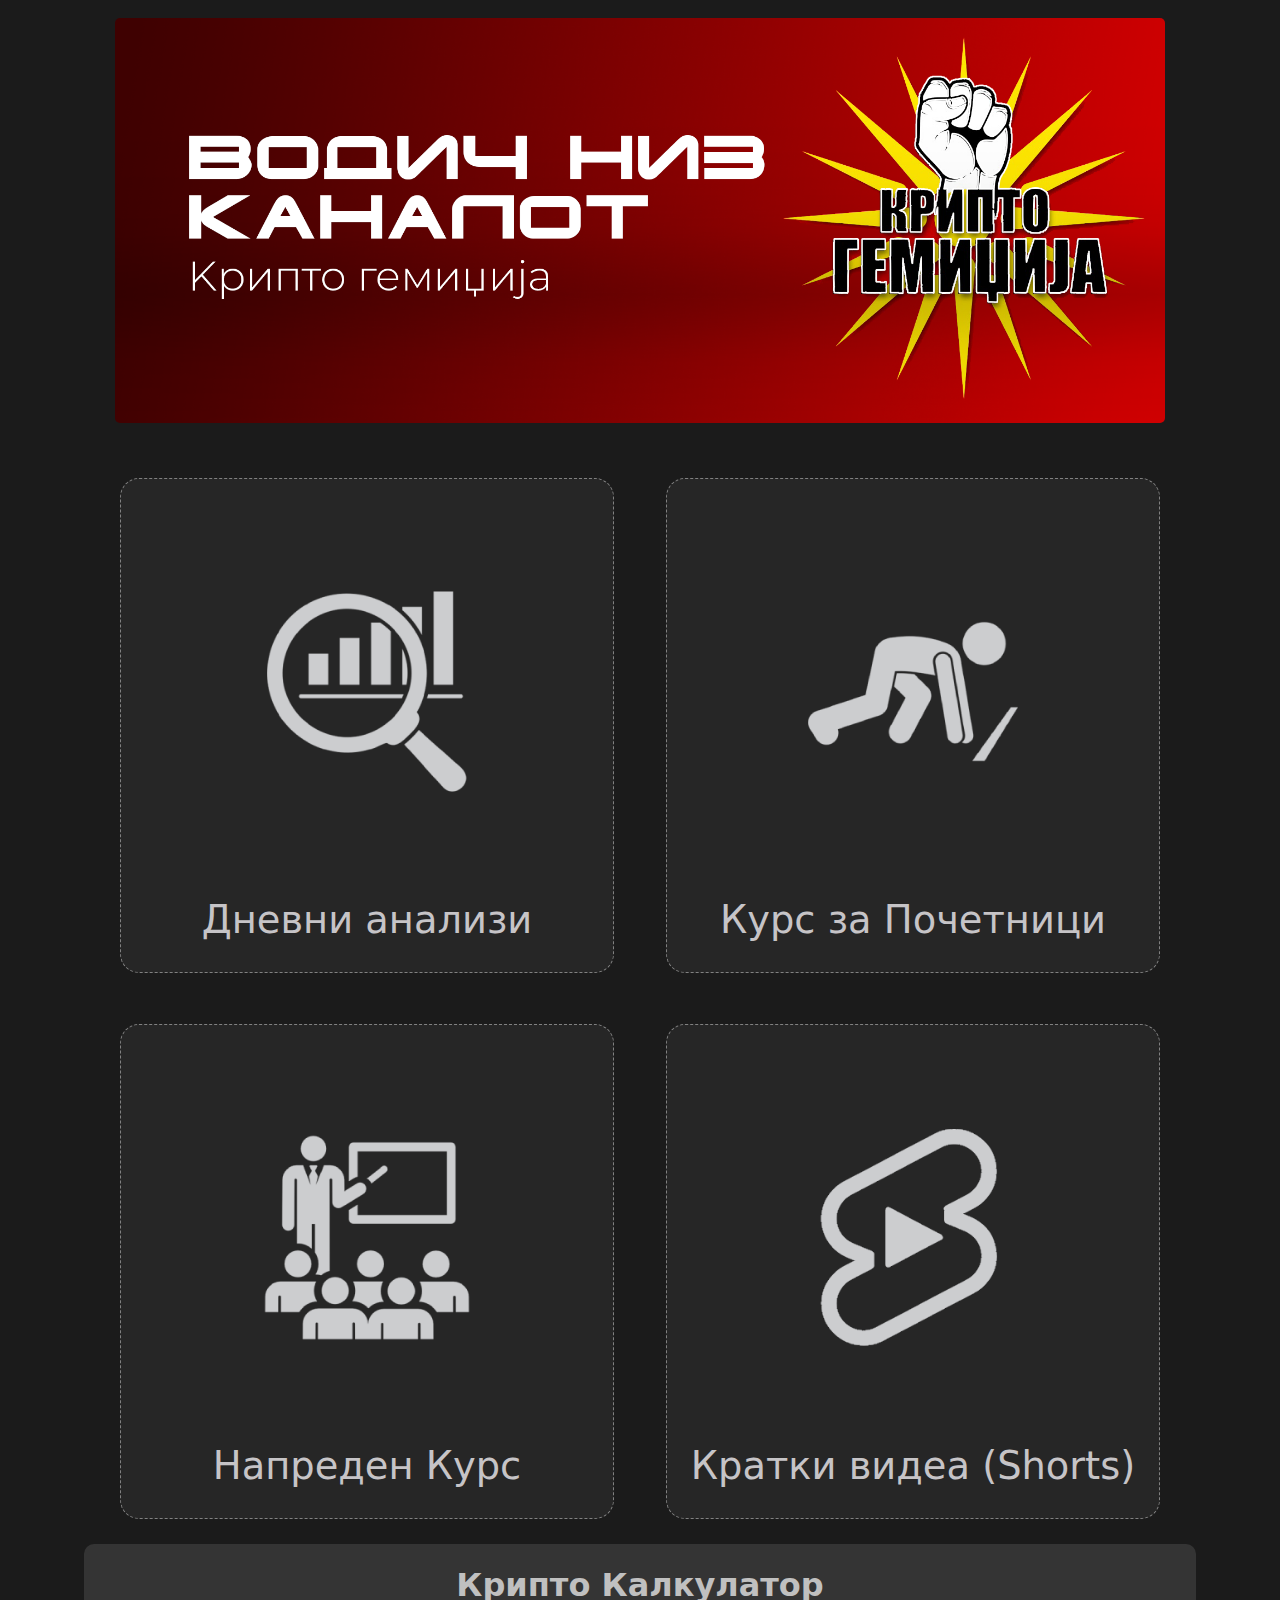
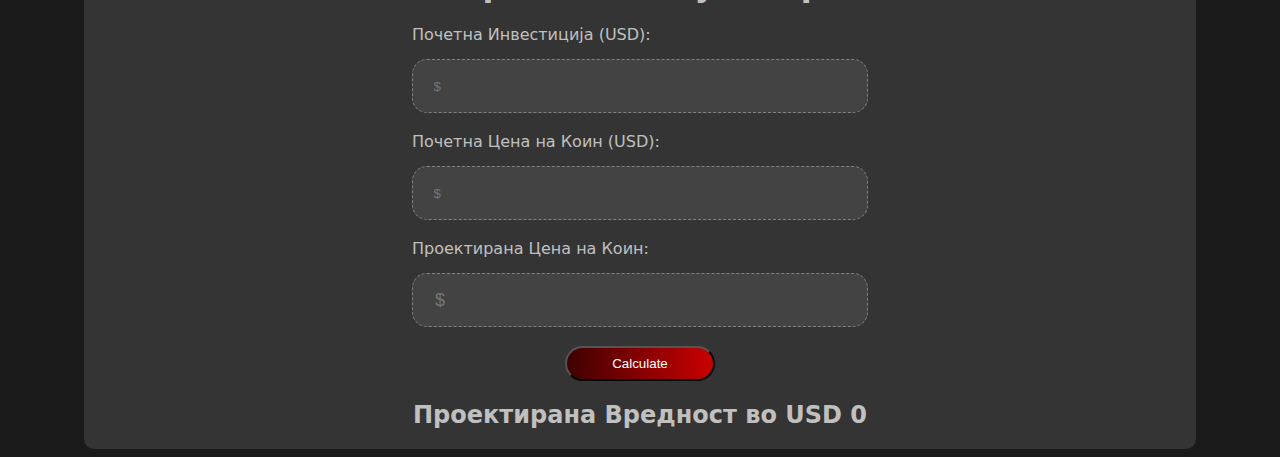
<file: index.html>
<!DOCTYPE html >
<html>

<head>
   <meta charset="UTF-8">
   <meta name="viewport" content="width=device-width, initial-scale=1, maximum-scale=1, minimum-scale=1">
   <link rel="stylesheet" href="Template.css">


   <style>

      
   </style>
</head>

<body>
   <div class="mainMenu" id="MainMeniId">
      <img src="Baner.png" style="width:82vw;border-radius: 5px;margin-bottom: 30px;margin-top: 10px;">

      <div onclick="AddTemplate(0)" class="ToolsBox" id="0">
         <div class="toolsImg">
            <img src="drawing-painting.png">
            <!-- retouching-healing.png -->
         </div>

         <div class="toolsNamesBox">
            <p class="toolsNames">Дневни анализи</p>
         </div>


      </div>

      <div onclick="AddTemplate(1)" class="ToolsBox" id="1">
         <div class="toolsImg">
            <img src="crop-slice.png">

         </div>

         <div class="toolsNamesBox">
            <p class="toolsNames">Курс за Почетници </p>
         </div>


      </div>

      <div onclick="AddTemplate(2)" class="ToolsBox">
         <div class="toolsImg">
            <img src="Napreden-kurs.png">

         </div>

         <div class="toolsNamesBox">
            <p class="toolsNames">Напреден Курс</p>
         </div>


      </div>

      <div onclick='AddTemplate(3)' class="ToolsBox">
         <div class="toolsImg">
            <img src="selection-tools.png">

         </div>

         <div class="toolsNamesBox">
            <p class="toolsNames">Кратки видеа (Shorts) </p>
         </div>


      </div>
      <!-- <div onclick='AddTemplate(4)' class="ToolsBox">
         <div class="toolsImg">
            <img src="typing -text.png">

         </div>

         <div class="toolsNamesBox">
            <p class="toolsNames">Typing and Text </p>
         </div>


      </div> -->
      <!-- <div class="ToolsBox">
         <div class="toolsImg">
            <img src="navigation-tools.png">

         </div>

         <div class="toolsNamesBox">
            <p class="toolsNames">Navigation Tools </p>
         </div>


      </div> -->

   </div>
   

   </div>
 <div class="main-cr" id="calc-div">
   <div class="crypti-calc">
   <h1>Крипто Калкулатор</h1>
   <div class="divinput">
   <label for="initialInvestment">Почетна Инвестиција (USD):</label><br>
   <input type="number" id="initialInvestment" step="0.01" placeholder="     $"></div><br>
<div class="divinput">
   <label for="initialCoinPrice">Почетна Цена на Коин (USD):</label><br> 
   <input type="number" id="initialCoinPrice" step="0.01" placeholder="     $"></div><br>
<div class="divinput" >
   <label for="projectedCoinPrice">Проектирана Цена на Коин:</label><br>
   <input type="number" style="font-size: large;" id="projectedCoinPrice" step="0.01" placeholder="    $"></div><br>

   <button onclick="calculateProjectedValue()">Calculate</button>

   <h2>Проектирана Вредност во USD <span id="projectedValue">0</span></h2>
  </div></div>

   

   <script>


let sources= [
    {baner: ["Selection-tools-baner.png","Crop-and-slice.png","napreden-kurs-baner.png","kratki.png","Ty-Baner.jpg","Untitled-1.jpg"]},
    {tools: [
        [
          {
            "name": "Втора добротворна акција на Заедницата Крипто Гемиџија! Македонец за Македонец!!!",
            "img": "tool-Icons\\selection-tools\\marquee-tool.png",
            "description": "Соработки и планови ова лето! Дали би сакале Конференција во Македонија со повеќе говорници",
            "video": "videotest"
          },
          {
         "name": "Гемиџија Крипто Алт-коин Вести 16.06.2024",
            "img": "tool-Icons\\selection-tools\\lasso-tool.png",
            "description": "The Lasso Tool in Photoshop is perfect for making freehand selections. It's great for outlining irregular shapes or objects in an image with precision.",
            "video": "\\videos\\da.jpg"
          },
          {
            "name": "Пазарот во овој момент е крајно непредвидлив! Трепни и ќе го пропуштиш...",
            "img": "tool-Icons\\selection-tools\\magic-wand--tool.png",
            "description": "The Magic Wand Tool in Photoshop selects areas of similar color or tone with a single click. It's useful for quickly selecting and editing specific parts of an image, like backgrounds or objects with uniform colors ",
            "video": "\\videos\\da.jpg"
          },
          {
            "name": "BTC, DXY, OIL-Техничка анализа - Дали е ова навистина моментот кога сакате да продадете? 14.05.2024",
            "img": "tool-Icons\\selection-tools\\quick-selection-tool.png",
            "description": "The Quick Selection Tool in Photoshop lets you easily select objects by painting over them. It intelligently detects and selects similar areas based on texture and color, making complex selections a breeze",
            "video": "\\videos\\da.jpg"
          },
          {
            "name": "До каде сме во овој циклус... Сега одлучивте да се откажете?",
            "img": "tool-Icons\\selection-tools\\object-selection--tool.png",
            "description": "The Object Selection Tool in Photoshop automatically selects objects or areas within an image with just a simple drag. It's designed to quickly and accurately identify and select objects based on their boundaries, saving you time and effort in making precise selections",
            "video": "\\videos\\da.jpg"
          }
          ,
          {
            "name": "Крипто техничка анализа Напреден курс 115. Крипто Арбитражно тргување",
            "img": "tool-Icons\\selection-tools\\object-selection--tool.png",
            "description": "The Object Selection Tool in Photoshop automatically selects objects or areas within an image with just a simple drag. It's designed to quickly and accurately identify and select objects based on their boundaries, saving you time and effort in making precise selections",
            "video": "\\videos\\da.jpg"
          }
        ],
        [
          {
            "name": "Курс за почетници 2 тест ",
            "img": "tool-Icons\\Crop_tools\\crop-tool.png",
            "description": "The Crop Tool in Photoshop allows you to trim or remove unwanted areas of an image. It's perfect for refining composition, adjusting aspect ratios, or focusing on specific elements within your photos",
            "video": "\\videos\\da.jpg"
          },
          {
            "name": "Курс за почетници 1 тест",
            "img": "tool-Icons\\Crop_tools\\slice-tool.png",
            "description": "The Slice Tool in Photoshop divides an image into smaller sections, or slices, which can be exported separately. It's commonly used for web design to optimize images for faster loading times or to create interactive elements like image maps.",
            "video": "\\videos\\da.jpg"
          }
        ],
        [
          {
            "name": "Курс 115",
            "img": "tool-Icons\\Painting and drawing\\brush-tool.png",
            "description": "Крипто техничка анализа Напреден курс 115. Крипто Арбитражно тргување",
            "video": "\\videos\\da.jpg"
          },
          {
            "name": "Курс 114",
            "img": "tool-Icons\\Painting and drawing\\penciltool-tool.png",
            "description": "Крипто техничка анализа Напреден курс 114.Видови Токени во Крипто Технологијата - ERC Токен Стандард",
            "video": "\\videos\\da.jpg"
          },
          {
            "name": "Курс 113",
            "img": "tool-Icons\\Painting and drawing\\paint-bucket.png",
            "description": "Крипто техничка анализа Напреден курс 113. Висока Инфлација и Рецесија VS Крипто Bull Market 2024",
            "video": "\\videos\\da.jpg"
          },
          {
            "name": "Курс 112",
            "img": "tool-Icons\\Painting and drawing\\gradient-tool.png",
            "description": "The Gradient Tool in Photoshop creates smooth transitions between colors or tones in an image. It's perfect for adding depth, dimension, and visual interest to your designs by blending multiple colors or shades seamlessly across your canvas.",
            "video": "\\videos\\da.jpg"
          },
          {
            "name": "Курс 111",
            "img": "tool-Icons\\retouching-and-healing-tools\\mixer-brush-tool.png",
            "description": "The Mixer Brush Tool in Photoshop simulates realistic painting techniques by mixing colors on a digital canvas. It allows you to blend and smudge colors together, creating smooth, painterly effects similar to traditional oil or acrylic painting.",
            "video": "\\videos\\da.jpg"
          },
          {
            "name": "Курс 110",
            "img": "tool-Icons\\Painting and drawing\\eraser-tool.png",
            "description": "The Eraser Tool in Photoshop removes portions of an image or layer to create transparency or reveal underlying layers. It's handy for precise editing, refining edges, or correcting mistakes in your digital artwork or photographs ",
            "video": "\\videos\\da.jpg"
          },
          {
            "name": "Курс 109",
            "img": "tool-Icons\\Painting and drawing\\stamp-clone-tool.png",
            "description": "The Clone Stamp Tool in Photoshop duplicates parts of an image by sampling pixels from one area and painting them onto another. It's perfect for removing unwanted elements, retouching imperfections, or seamlessly blending areas of an image for a clean and polished result.",
            "video": "\\videos\\da.jpg"
          },
          {
            "name": "Курс 108",
            "img": "tool-Icons\\Painting and drawing\\history-brush-tool.png",
            "description": "The History Brush Tool in Photoshop allows you to paint or restore parts of an image to a previous state from its editing history. It's useful for selectively applying earlier versions of your edits, giving you precise control over which parts of your image retain certain effects or adjustments. ",
            "video": "\\videos\\da.jpg"
          },
          {
            "name": "Курс 107",
            "img": "tool-Icons\\Painting and drawing\\patern-stamp-tool.png",
            "description": "The Pattern Stamp Tool in Photoshop allows you to paint with a selected pattern instead of a solid color. It's useful for adding textures, backgrounds, or repeating patterns to your images, giving them a unique and customized look.",
            "video": "\\videos\\da.jpg"
          },
          {
            "name": "Курс 106",
            "img": "tool-Icons\\Painting and drawing\\Blur-sharpen-smudge-tool.png",
            "description": "The Blur Tool in Photoshop softens areas of an image by decreasing the contrast between pixels, creating a smooth effect. The Sharpen Tool enhances the clarity and detail of selected areas by increasing the contrast between adjacent pixels. The Smudge Tool simulates dragging a finger through wet paint, allowing you to blend or smudge colors together for a more organic and painterly effect.",
            "video": "\\videos\\da.jpg"
          },
          {
            "name": "Курс 105",
            "img": "tool-Icons\\Painting and drawing\\burn-sponge-tool.png",
            "description": "The Dodge Tool in Photoshop lightens specific areas of an image, simulating the effect of dodging during traditional darkroom processing. The Burn Tool darkens selected areas, mimicking the burning process in darkroom techniques. The Sponge Tool adjusts the saturation of colors in an image, allowing you to selectively desaturate or saturate areas to enhance or tone down colors.",
            "video": "\\videos\\da.jpg"
          }
        ],
        [
          {
            "name": "Spot Healing Brush Tool",
            "img": "tool-Icons\\retouching-and-healing-tools\\spot-healing.png",
            "description": "The Spot Healing Brush Tool in Photoshop quickly removes blemishes, spots, and imperfections from images with just a click. It intelligently samples nearby pixels to seamlessly blend and replace unwanted areas, resulting in smooth and natural-looking edits.",
            "video": "\\videos\\da.jpg"
          },
          {
            "name": "Healing Brush Tool",
            "img": "tool-Icons\\retouching-and-healing-tools\\healing-brush.png",
            "description": "The Healing Brush Tool in Photoshop is perfect for seamlessly repairing imperfections in images. It works by blending sampled pixels from a source area with the surrounding pixels, allowing you to effectively remove blemishes, wrinkles, or other unwanted elements while preserving the texture and tone of the original image. ",
            "video": "\\videos\\da.jpg"
          },
          {
            "name": "Patch Tool",
            "img": "tool-Icons\\retouching-and-healing-tools\\patch-tool.png",
            "description": "The Patch Tool in Photoshop is great for repairing larger areas of an image. It allows you to select a problematic area and then replace it with content from another part of the image or a different layer. This tool is particularly useful for seamlessly fixing larger imperfections or removing unwanted objects from your photos. ",
            "video": "\\videos\\da.jpg"
          },
          {
            "name": "Content-Aware Move Tool",
            "img": "tool-Icons\\retouching-and-healing-tools\\Content-aweare-tool.png",
            "description": "The Content-Aware Move Tool in Photoshop lets you move or extend objects in your images while intelligently filling in the background. It seamlessly blends surrounding pixels to create a natural-looking result, making it easy to reposition elements within your composition without leaving noticeable traces of editing.",
            "video": "\\videos\\da.jpg"
          }
        ],
        [
          {  
            "name": "Marquee tool",
            "img": "tool-Icons\\selection-tools\\eliptical -marquee-tool.png",
            "description": "Marrquie selection se koristi za i taka natamu i taka natamu.. ",
            "video": "\\videos\\da.jpg"
          },
          {
            "name": "Horizontal Type Tool",
            "img": "tool-Icons\\selection-tools\\marquee-tool.png",
            "description": "The Horizontal Type Tool in Photoshop enables you to add text horizontally to your images. It allows you to create and customize text layers with various fonts, sizes, colors, and styles, giving you full control over the typography in your designs.",
            "video": "\\videos\\VIDEO2.jpg"
          },
          {
            "name": "Vertical Type Tool",
            "img": "tool-Icons\\selection-tools\\lasso-tool.png",
            "description": "The Vertical Type Tool in Photoshop allows you to add text vertically to your images. It's perfect for creating vertical text elements, such as signage, posters, or stylized typography. You can customize the font, size, color, and other attributes to suit your design needs.",
            "video": "\\videos\\da.jpg"
          }
          
        ],[
          {  
            "name": "Marquee tool",
            "img": "tool-Icons\\selection-tools\\eliptical -marquee-tool.png",
            "description": "Marrquie selection se koristi za i taka natamu i taka natamu.. ",
            "video": "\\videos\\da.jpg"
          }
        ]
      ]}
    ]

     function AddTemplate(index) {
    setTimeout(function() {
        let Baner = sources[0].baner[index];
        let body = document.body;
        let Template = document.createElement('div');
        Template.innerHTML = `
            <div class="main">
                <img src="${Baner}" style="width:95%;border-radius: 5px;margin-bottom: 30px;margin-top: 10px;">
                <div class="container">
                    <div class="item"  onclick='AddTemplate(0)'>Дневни Анализи</div>
                    <div class="item"  onclick='AddTemplate(1)'>Курс За Почетници</div>
                    <div class="item" onclick='AddTemplate(2)' >Напреден Курс</div>
                    <div class="item" onclick='AddTemplate(3)' >Кратки Видеа </div>
                    <div class="item" onclick='AddTemplate(4)' >Калкулатор</div>
                    <!-- Add more items as needed -->
                </div>
                <div id='FullList'></div>
                <a href="index.html" class="lists"> <img src="Buttons/buton-see-more.png"></a> 
            </div>`;
        
        body.appendChild(Template);
        // let calculator=document.querySelectorAll('.main-cr');
        // calculator.style.display='none';

        let menu = document.getElementById('MainMeniId');
        menu.style.display = 'none';
        let calculator=document.getElementById('calc-div')
        calculator.style.display = 'none';


        sources[1].tools[index].forEach((tool, toolIndex) => {
            let FullList = document.getElementById('FullList');
            let List = document.createElement('div');
            let buttonNumber = toolIndex;
            List.innerHTML = `<div id="listDivStyle">
                <div  class="list">
                    <div class="toolImg">
                        <p>${tool.name}</p>
                    </div>
                    <div class="buttons-see-more">
                        <img onclick='SeeMore(${buttonNumber})' id='SeeMore' src="Buttons/buton-see-more.png">
                    </div>
                </div> 
            </div>`;
            FullList.appendChild(List);
        });

        // Remove the previous template if there's more than one
        let mainContainer = document.querySelectorAll('.main');
        if (mainContainer.length > 1) {
            mainContainer[0].remove();

            
            sources[1].tools[index].forEach((tool, toolIndex) => {
                let FullList = document.getElementById('FullList');
                let List = document.createElement('div');
                let buttonNumber = toolIndex;
                List.innerHTML = `<div id="listDivStyle">
                    <div  class="list">
                        <div class="toolImg">
                            <p>${tool.name}</p>
                        </div>
                        <div class="buttons-see-more">
                            <img onclick='SeeMore(${buttonNumber})' id='SeeMore' src="Buttons/buton-see-more.png">
                        </div>
                    </div> 
                </div>`;
                FullList.appendChild(List);
            });
        }
    }, 200); 
}
            
   //   koga koristish d.getElementsByClassName dava HTML kolekcija
   //   koga koristish query selektor gi dava node list
   //ovde iterirame niz node list od klasa .ToolBox и со евент листенер на клик ко земаме индексот на елементот кој го кликаме за да 
   // му го додадеме како варијабла на tools[]podolu vo kodot za da znae od koj po red objekt treba da zema informacii
let menuButtons = document.querySelectorAll('.ToolsBox');
menuButtons.forEach((button, index) => {
    button.addEventListener('click', function(k) {
        indexNaButton = index;
    });
});

 
      function SeeMore(buttonNumber) {

    let description = sources[1].tools[indexNaButton][buttonNumber].description;
    let img = sources[1].tools[indexNaButton][buttonNumber].video;
  listDiv=  document.querySelectorAll('#listDivStyle')[buttonNumber]//vaka znaj na kaj da dodaj div
  buttonToRotate=document.querySelectorAll('#SeeMore')[buttonNumber]
 buttonToRotate.classList.toggle("buttons-see-more-rotated");
    let AppendDiv=document.createElement('div')
     AppendDiv.innerHTML=`
     <div class ='description'style='margin-left:12px'>
      <iframe width="560" height="315" src="${img}" frameborder="0" allowfullscreen></iframe>

           <p>${description}</p>

       <div>
        console.log(img)
              </div>
     </div>`//tuka si dodavash divovi 
        listDiv.appendChild(AppendDiv)


if(document.querySelectorAll('.description').length>1){
   document.querySelectorAll('.description').forEach(description=>{
      description.remove()
   })
}

   
   //  kako da znaj koj div da go popolni
   //i kako da se kazi od kaj da vleci


   
}
function calculateProjectedValue() {
            // Get the input values
            var initialInvestment = document.getElementById('initialInvestment').value;
            var initialCoinPrice = document.getElementById('initialCoinPrice').value;
            var projectedCoinPrice = document.getElementById('projectedCoinPrice').value;

            // Validate the inputs
            if (initialInvestment === "" || initialCoinPrice === "" || projectedCoinPrice === "") {
                alert("Please enter all the required values.");
                return;
            }

            // Convert inputs to numbers
            initialInvestment = parseFloat(initialInvestment);
            initialCoinPrice = parseFloat(initialCoinPrice);
            projectedCoinPrice = parseFloat(projectedCoinPrice);

            // Calculate the number of coins bought
            var coinsBought = initialInvestment / initialCoinPrice;

            // Calculate the projected value
            var projectedValue = coinsBought * projectedCoinPrice;

            // Display the result
            document.getElementById('projectedValue').textContent = projectedValue.toFixed(2);
        }

   </script>

</body>

</html>
</file>
<file: Template.css>
body {

    box-sizing: border-box;
    background-color: #1b1b1b;
    font-family: system-ui, -apple-system, BlinkMacSystemFont, 'Segoe UI', Roboto, Oxygen, Ubuntu, Cantarell, 'Open Sans', 'Helvetica Neue', sans-serif;
 }

 a {
    text-decoration: none;
    color: #c6c4c7;

 }

 .main {
    /* flex-direction: row;
   display: flex;
   columns: 2; */
    display: flex;
    justify-content: center;
    align-items: center;
    flex-wrap: wrap;
    color: #c6c4c7;
    flex-direction: column;

 }

 .lists img {
    margin-left: 10px;
    height: 7vh;
    margin-top: 0.5vh;
    margin-right: 10px
 }

 .list {
    display: flex;
    justify-content: space-between;
    align-items: center;

 }

 .SelectionToolsNames {
    display: flex;
    justify-content: center;
    align-items: center;
    margin-top: 0vh;
    font-size: 2.5vh;
 }

 .lists {
    width: 95%;
 }

 .buttons-see-more {
    display: flex;
    justify-content: end;
    align-items: end;
    margin-left: 2vh;
 }

 .buttons-see-more img {
    height: 4vh;
 }

 .toolImg {
    display: flex;
    justify-content: center;
    align-content: center;
 }
 .toolImg img{
    margin-left: 12px;
    height: 7vh;
    margin-top: 0.5vh;
    margin-right: 10px;
    padding-top: 3px;
   }
   .description{
      
      justify-content: space-between;
      align-items: center;
      background-color: #1b1b1b;
      margin: 0px 15px 5px 15px;
      border-radius: 4px;
   }
  .description p{
      max-width: 90%;
      margin-inline: 10px;
      margin-block: 10px;
      border-radius: 3px;
      text-transform: capitalize;
      padding-bottom: 15px;
   }
   .description img,p{
     margin-left: 15px;
   }
   .description iframe{
   width:100%;
 

   }
   
   .buttons-see-more-rotated{
      transform: rotate(180deg);
      transition: 0.5s;
      
     
   }
   body {

      box-sizing: border-box;
      background-color: #1b1b1b;
      font-family: system-ui, -apple-system, BlinkMacSystemFont, 'Segoe UI', Roboto, Oxygen, Ubuntu, Cantarell, 'Open Sans', 'Helvetica Neue', sans-serif;
   }

   a {
      text-decoration: none;
      color: #c6c4c7;

   }

   .mainMenu {
      /* flex-direction: row;
     display: flex;
     columns: 2; */
      display: flex;
      justify-content: center;
      align-items: center;
      flex-wrap: wrap;
      color: #c6c4c7;

   }

   .ToolsBox {
      background-color: #262626;
      border: 1px dashed rgb(129, 129, 129);
      border-radius: 1.5vw;
      width: 38.5vw;
      height: 38.5vw;
      margin: 2vw;
      display: flex;
      flex-direction: column;
      justify-content: space-between;
      transition: 0.3s;


   }

   .ToolsBox:hover {
      background-color: #414141;
      border: 1px dashed rgb(129, 129, 129);
      border-radius: 1.5vw;
      width: 38.5vw;
      height: 38.5vw;
      margin: 2vw;
      display: flex;
      flex-direction: column;
      justify-content: space-between;
      transition: 0.3s;

   }

   .toolsImg img {
      width: 17vw;
      height: 17vw;
      margin-top: 21%;


   }


   .toolsNamesBox {
      display: flex;

      justify-content: center;
      align-items: center;
      width: 100%;
      font-size: 1vh;
   }

   .toolsImg {
      display: flex;
      justify-content: center;
      align-items: center;
      margin: 4;

   }

   .toolsNames {
      margin: 0px 0px 30px 0px;
      font-size: 3vw;
   }

   #FullList {
      width: 95%;
   }

   #listDivStyle {
      background-color: #414141;
      margin-block: 15px;
      border-radius: 5px;
      border: 1px dashed rgb(129, 129, 129);
   }
  .container {
      width: 95%; /* Set a fixed width for the container */
      white-space: nowrap; /* Prevent line breaks */
      overflow-x: auto; /* Enable horizontal scrolling */
      padding: 10px; /* Just for demonstration */
  }
  
 .item {
   display: flex;
   align-items: center;
   justify-content: center;
   padding-inline: 25px;
   padding-block: 5px;
   border-radius: 50px;
   border: #7d7d7d solid 1px;
   background-color: #414141;
   display: inline-block; /* Display items in a row */
   margin-right: 10px; /* Just for demonstration */
   box-shadow: 0px 0px 10px rgba(0, 10, 0, 1); /* Add drop shadow */
}
  .container::-webkit-scrollbar {
   display: none; /* Hide scrollbar for WebKit browsers (like Chrome/Safari) */
}
.crypti-calc{
   background-color: #7d7d7d44;
   display: flex;
   flex-direction: column;
   justify-content: center;
   align-items: center;
   border-radius: 10px;
   width: 88%;
   
}
label,h1,h2{
  color: #c0c0c0;
  
}
input{
   color: #c0c0c0;
   background-color:rgba(255, 255, 255, 0.075);
   border: 1px dashed rgb(129, 129, 129);
   width:50vh;
   border-radius:15px;
   height: 50px;
   margin-top: 15px;
}
.main-cr{
   display: flex;
   justify-content: center;
   align-items: center;
}
.crypti-calc button{
   background: linear-gradient(to right, #3f0101, #ca0001);
   border-radius: 20px;
     color:rgb(255, 255, 255);
     width: 150px;
     height: 35px;
}
</file>
